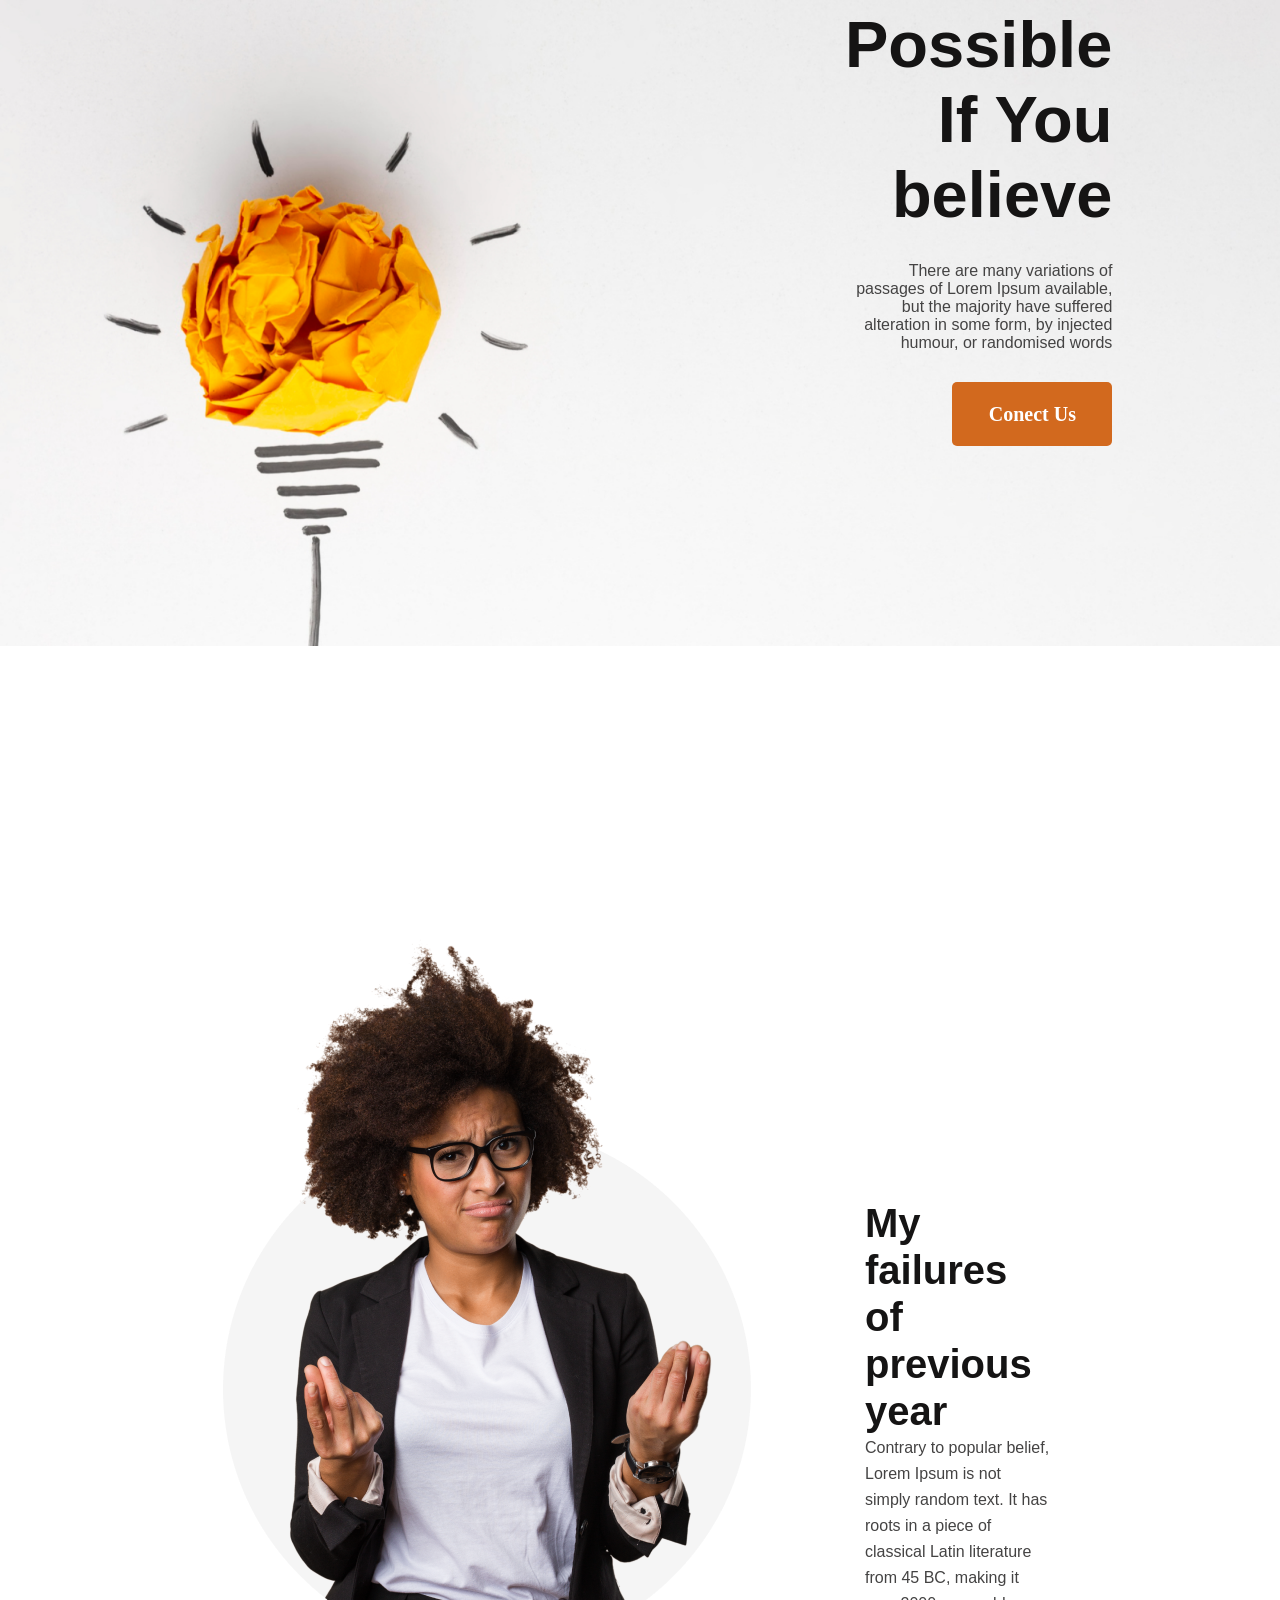
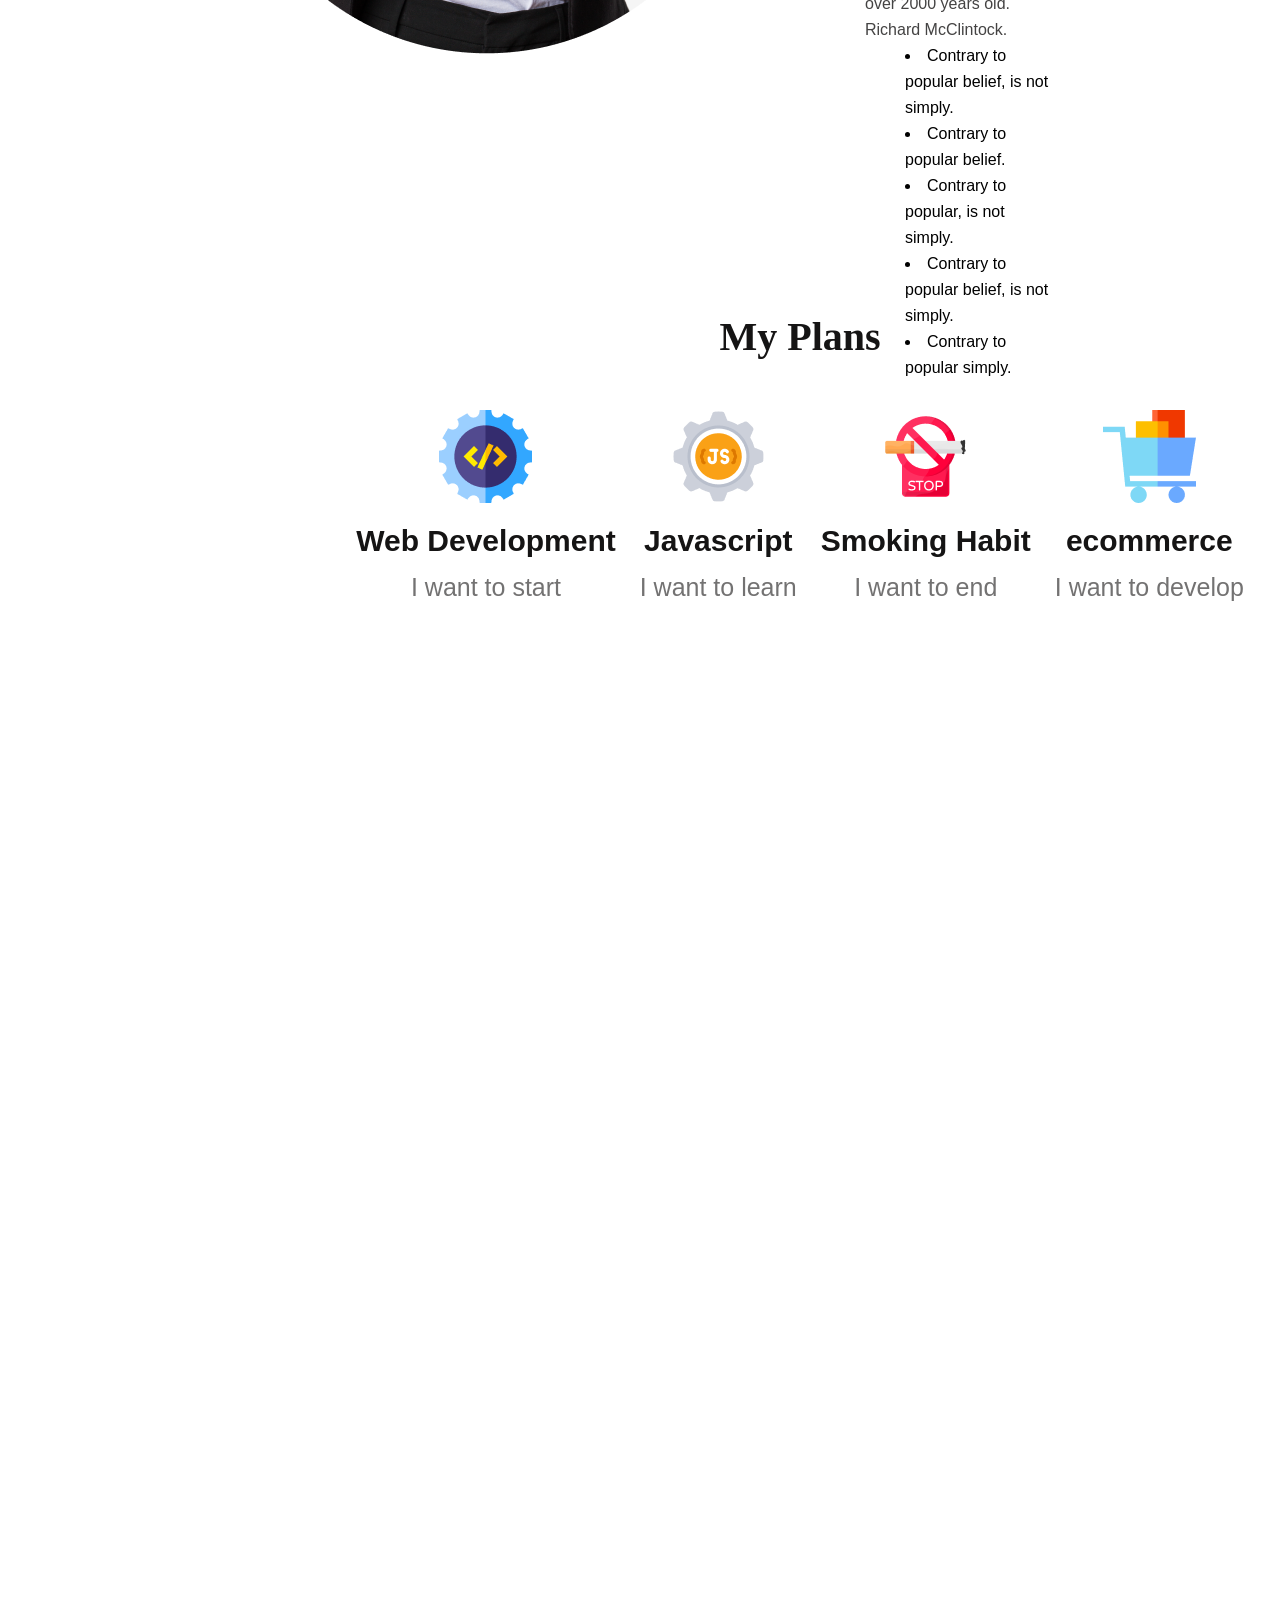
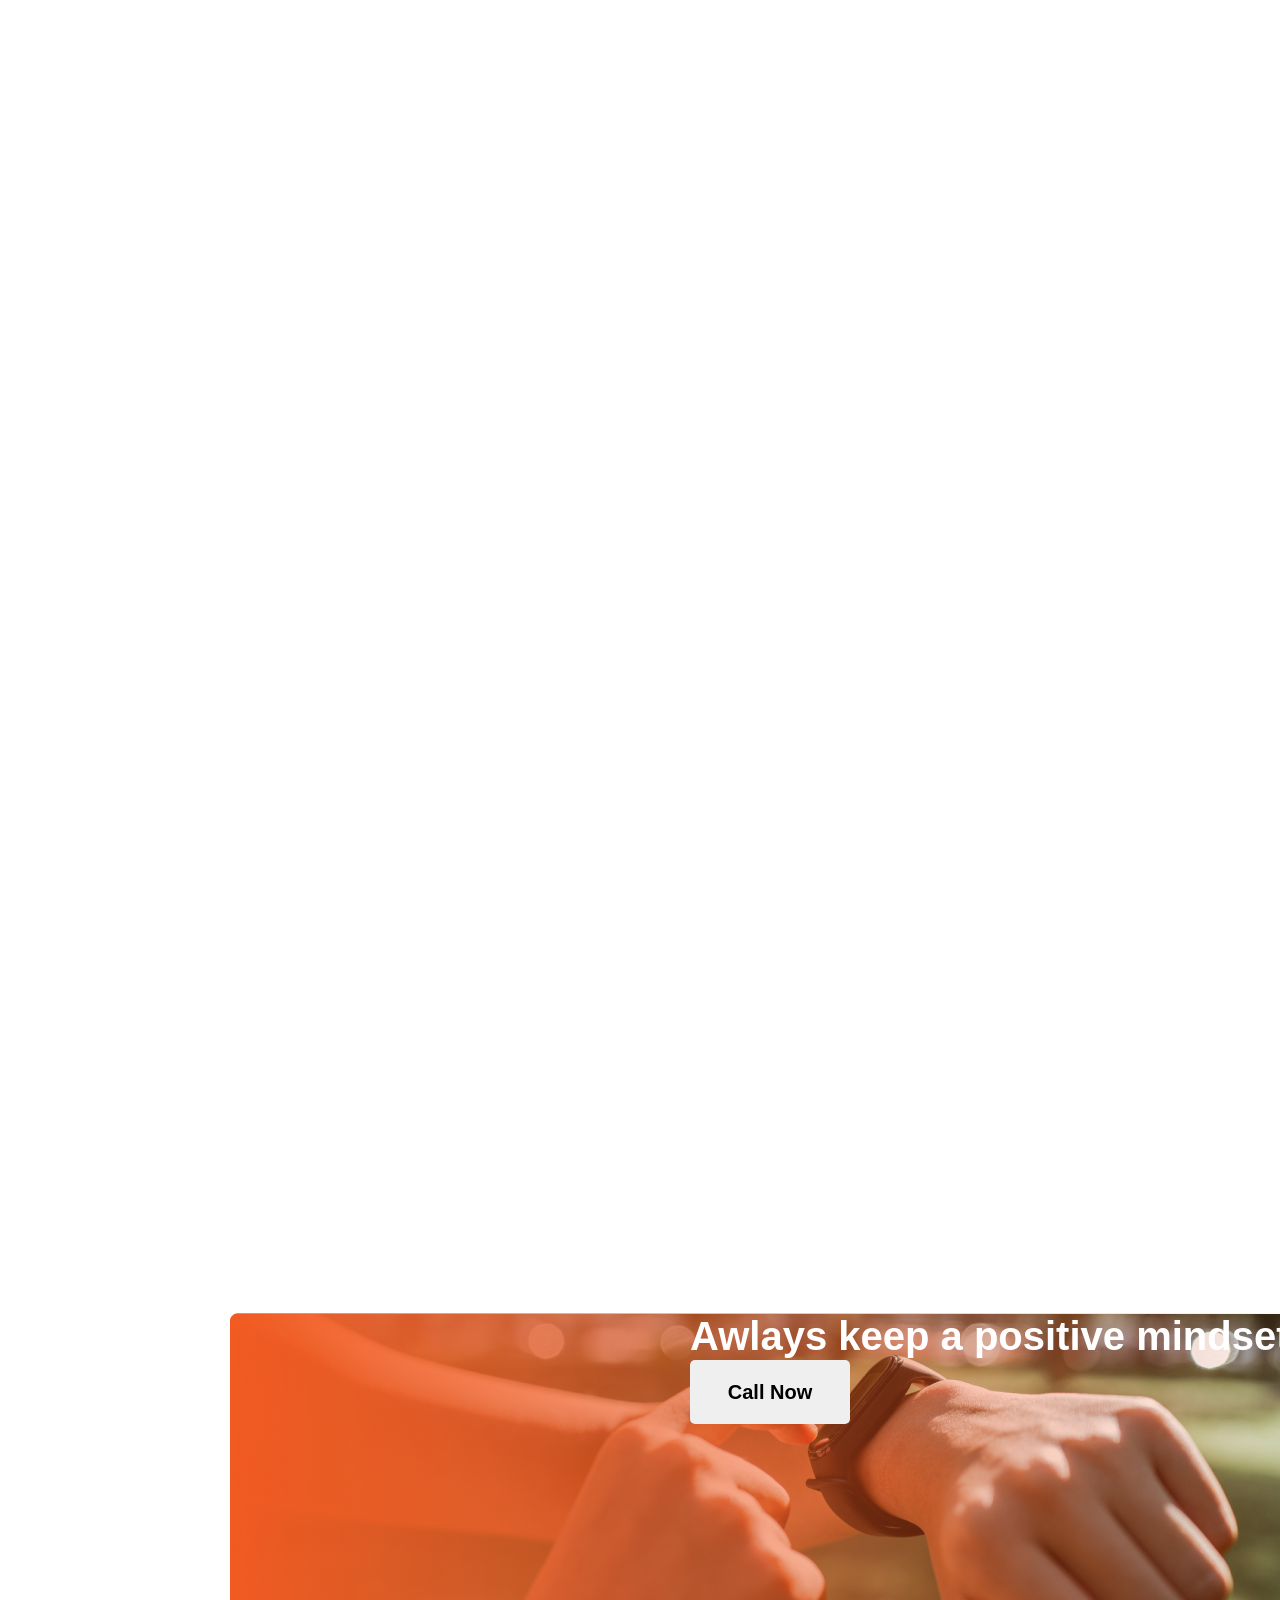
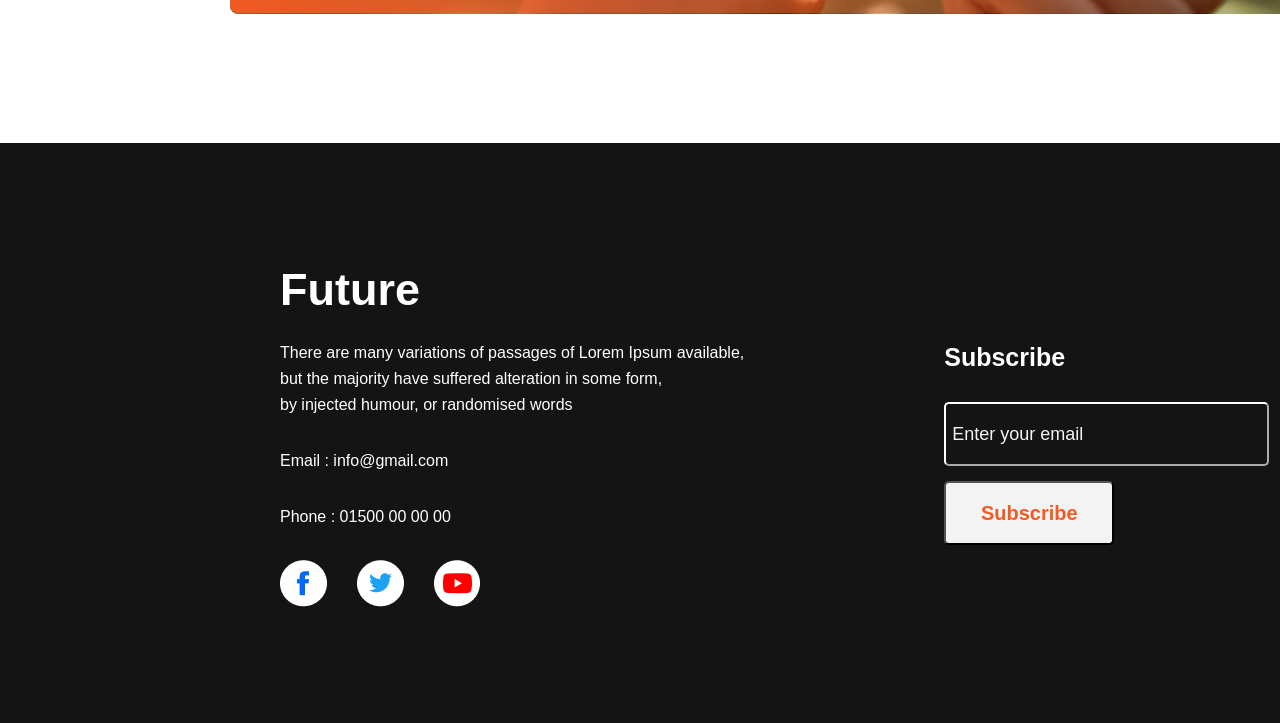
<file: index.html>
<!DOCTYPE html>
<html lang="en">
<head>
    <meta charset="UTF-8">
    <meta http-equiv="X-UA-Compatible" content="IE=edge">
    <meta name="viewport" content="width=device-width, initial-scale=1.0">
    <title>New Year New Me</title>
    <link rel="stylesheet" href="styles/project.css">
</head>
<body> 
    <header> <div class="fixed-header"> 
        <div class="container">
            <img src="images/banner/banner1.png" alt="" style="width: 100%;">
            <div class="text-block">
            <h2 class="header">All Thinks Are Possible If You believe</h2>
            <p class="header-item">There are many variations of passages of Lorem Ipsum available, but the majority have suffered alteration in some form, by injected humour, or randomised words</p>
            <div class="button">
                <button class="btn-primary">Conect Us</button>
            </div>
            </div>
        </div>
        </div>
    </header>
<main>
    <div class="main-item-container">
            <div class="left">
            <img src="images/person.png" alt="">
            </div>
        <div class="section">
            <h3 class="section-title1">My failures of previous year</h3>
            <p class="section-description">Contrary to popular belief, Lorem Ipsum is not simply random text. It has roots in a piece of classical Latin literature from 45 BC, making it over 2000 years old. Richard McClintock.</p>
            <ul class="list">

                <li>Contrary to popular belief, is not simply.</li>
                <li>Contrary to popular belief.</li>
                <li>Contrary to popular, is not simply.</li>
                <li>Contrary to popular belief, is not simply.</li>
                <li>Contrary to popular simply.</li>
            </ul>
        </div>
    </div>


<div class="main-last">
             <div class="my-plan">
            <div>
        <h3 class="section-title">My Plans</h3>
            <div class="plan-container">
                <div class="plans">
                    <img src="images/icons/web.png" alt="">
                    <h4 class="plan-title">Web Development</h4>
                    <p class="plan-description">I want to start</p>
                </div>
                <div class="plans">
                    <img src="images/icons/js.png" alt="">
                    <h4 class="plan-title">Javascript</h4>
                    <p class="plan-description">I want to learn</p>
                </div>
                <div class="plans">
                    <img src="images/icons/smoke.png" alt="">
                    <h4 class="plan-title">Smoking Habit</h4>
                    <p class="plan-description">I want to end</p>
                </div>
                <div class="plans">
                    <img src="images/icons/ecom.png" alt="">
                    <h4 class="plan-title">ecommerce</h4>
                    <p class="plan-description">I want to develop</p>
                </div>
            </div>
        </div>
    </div>
</div>
        <section class="text1">
            <div class="text-container">
            <div id="parent">
        
                <img src="images/watch.png" alt="">
                <img src="images/gradient3.png" alt="">
                <div class="text-block1">
                <h4 class="text">Awlays keep a positive mindset</h4>
                <button class="btn">Call Now</button>
        </div>
        </div>
    </div> 
            
                
           
        </section>
            
        </main>
       
    <footer> 
      
            <div class="footer-container">
               <div class="footer1">
                   <h3 class="future">Future</h3>
                   <div class="future-item"></div>
                   <p class="future-item1">There are many variations of passages of Lorem Ipsum available,<br> but the majority have suffered alteration in some form,<br> by injected humour, or randomised words</p>
                <p class="future-item2">Email : info@gmail.com</p>
                <p class="future-item">Phone : 01500 00 00 00</p>
                <div class="icons">
                    <img src="images/icons/fb.png" alt="">
                    <img src="images/icons/twitter.png" alt="">
                    <img src="images/icons/youtube.png" alt="">
                </div>
                </div>
              
               <div class="footer2">
                <h3 class="subscribe">Subscribe</h3>
              <div class="btn-style">
                <button class="btn1">Enter your email</button><br>
                </div>

                <div class="btn-style">
                <button class="btn2">Subscribe</button>
                </div>
            </div>
           

            </div>
    
      
    </footer>

</body>
</html>
</file>
<file: styles/project.css>
* {
    margin: 0;
    font-family: 'Open Sans', sans-serif;
}



/* container holding the image and text */

.fixed-header{
    width: 1600px;
    height: 800px;
    margin: 0%;
    width: 100%;
   
}


.container{ 
    position: relative; 


}
 .text-block{ 
    position: absolute;
    padding-left: 845px;
    padding-right: 230px;
    bottom: 204px;
 }
 
 
 .header{
    text-align: right;
    font-weight: 700;
    font-size: 65px; 
    color: #151414; 
    

}
.header-item{ 
    text-align: right;
    font-weight: 400;
    font-size: 16px;
    color: #444343;
    padding-top: 30px;
}
.button{
    display: flex;
    justify-content: flex-end;
    padding-top: 30px;
        
}
.btn-primary{ 
        font-weight: 600;
        font-size: 20px;
        background: chocolate;
        font-family: 'Work Sans';
        font-style: normal;
        color: #FFFFFF;
        border: none;
        border-radius: 5px;
        width: 160px;
        height: 64px;
        left: 1210px;
        top: 578px;
        text-align: center;
}

/* main section */
.main-item-container{
    display: flex;
    justify-content: flex-end;
    
}
.left{
    margin: 130px 96px 130px 200px;
    width: 570px; 
    height: 723px;
    
}
  
    
.section{

    width: 433.07px;
        height: 400px;
        padding-right: 230px;
        padding-top: 400px;
       

}
.section-description{
        font-weight: 400;
        font-size: 16px;
        line-height: 26px;
}

.list{
       font-style: normal;
        font-weight: 400;
        font-size: 16px;
        line-height: 26px;
}
.section-title1{
        font-style: normal;
        font-weight: 700;
        font-size: 40px;
        line-height: 47px;
        color: #151414;
        
}
.section-title{
    font-family: 'Work Sans';
        font-style: normal;
        font-weight: 700;
        font-size: 40px;
        line-height: 47px;
        color: #151414;
        padding-bottom: 50px;
}
.plan-title{
font-weight: 700;
    font-size: 30px;
    line-height: 35px;
    text-align: center;
    color: #151414;
    padding-top: 16px;
    padding-bottom: 15px;
}
.plan-description{
font-weight: 500;
    font-size: 25px;
    line-height: 29px;
    text-align: center;
    color: #737272;
}
.my-plan {
    margin: 130px 230px 130px 230px;
    text-align: center;
    width: 1140px;
    height: 300px;
}

/* image overlaping */

#parent img{
    position: absolute;
    top: 0;
    left: 0;
}
#parent{
    padding-left: 230px;
    padding-right: 230px;
    margin: 2300px 230px 780px 230px;
}
.text1{
   
        width: 1140px;
        height: 300px;
      padding-left: 230px;
      padding-right: 230px;
      padding-bottom: 130px;
      
     
}


.section-title{
        font-weight: 700;
        font-size: 40px;
        color: #151414;
}
.section-description{
    font-weight: 400;
    font-size: 16px;
    color: #444343;
}

ul{
    list-style: inside;
}
.plan-container{
    max-width: 1200px;
    display: flex;
    justify-content: center;
    gap: 24px;  
}
.btn{
    font-style: normal;
        font-weight: 600;
        font-size: 20px;
        line-height: 23px;
        text-align: center;
        width: 160px;
        height: 64px;
        border: none;
        border-radius: 5px;
}
.text-container{
    position: relative;
    
}
.text-block1{
    position: absolute;

    

}
.text{
font-style: normal;
font-weight: 700;
font-size: 40px;
line-height: 47px;
color: #FFFFFF;
text-align: center;
}

/* footer section */

.footer-container{
    
    background: #151414;
    width: 1600px;
    height: 580px;
    margin: 0;
   display: flex;
       
}
.footer1{
    padding-top: 120px;
    padding-left: 280px;

}
.future{
        
        font-weight: 700;
        font-size: 45px;
        line-height: 53px;
        color: #FFFFFF;
}
.future-item{
        font-weight: 400;
        font-size: 16px;
        line-height: 26px;
        color: #FFFFFF;
}
.future-item1{
        padding-top: 24px;
        padding-bottom: 30px;
        font-weight: 400;
        font-size: 16px;
        line-height: 26px;
        color: #FFFFFF; 

}
.future-item2{
    padding-bottom: 30px;
        font-weight: 400;
        font-size: 16px;
        line-height: 26px;
        color: #FFFFFF;

}
.footer2{
    padding-top: 200px;
    padding-left: 200px;

}

.icons{
   display: flex;
    gap: 30px;
   padding-top: 30px;
}
.subscribe{
        font-weight: 600;
        font-size: 25px;
        line-height: 29px;
        color: #FFFFFF;
        padding-bottom: 30px;
}
.btn1{
    width: 325px;
    height: 64px; 
   text-align: left;
   font-style: normal;
    font-weight: 400;
    font-size: 18px;
    line-height: 21px;
    color: #F3F3F3;
    background: #151414;
    border-radius: 5px;
    border-color: #FFFFFF;
    
}
.btn2{
    width: 170.11px;
    height: 64px;
    font-weight: 600;
    font-size: 20px;
    line-height: 24px;
    color: #F15B22;
    background: #F3F3F3;
    border-radius: 5px;
}

.btn-style{
    padding-bottom: 15px;
}
</file>
